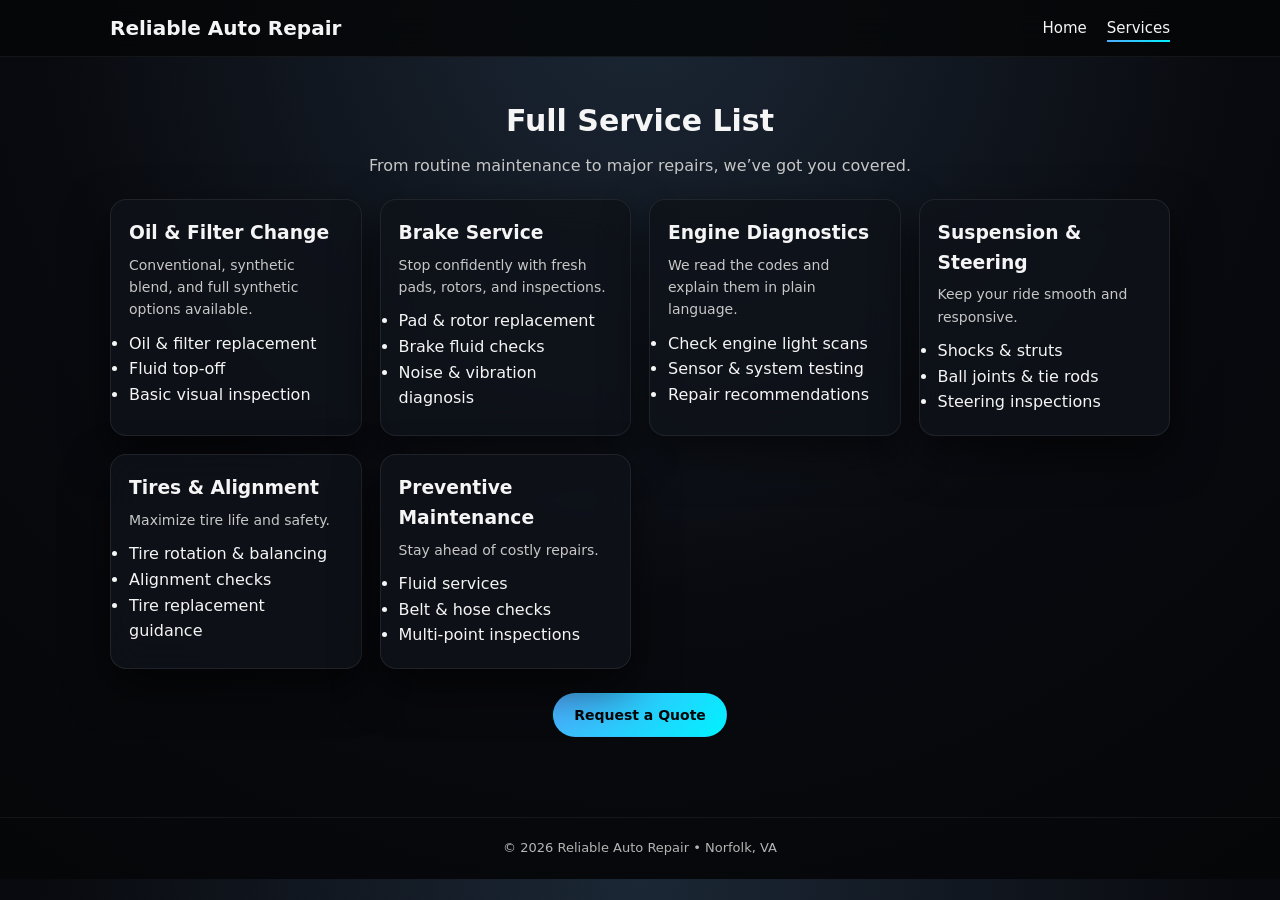
<file: services.html>
<!DOCTYPE html>
<html lang="en">
<head>
    <meta charset="UTF-8">
    <meta name="viewport" content="width=device-width, initial-scale=1.0">
    <title>Reliable Auto Repair | Services</title>
    <link rel="stylesheet" href="styles/styles.css">
</head>

<body>

    <!-- Navigation -->
    <nav class="navbar fade-in">
        <div class="nav-inner">
            <h2 class="logo">Reliable Auto Repair</h2>

            <div class="mobile-toggle">☰</div>

            <ul class="nav-links">
                <li><a href="index.html">Home</a></li>
                <li><a href="services.html" class="active">Services</a></li>
            </ul>
        </div>
    </nav>

    <header class="small-header fade-in">
        <h1>Full Service List</h1>
        <p>From routine maintenance to major repairs, we’ve got you covered.</p>
    </header>

    <section class="services-page fade-in">
        <div class="services-grid">

            <div class="service-card glass">
                <h3>Oil & Filter Change</h3>
                <p>Conventional, synthetic blend, and full synthetic options available.</p>
                <ul>
                    <li>Oil & filter replacement</li>
                    <li>Fluid top‑off</li>
                    <li>Basic visual inspection</li>
                </ul>
            </div>

            <div class="service-card glass">
                <h3>Brake Service</h3>
                <p>Stop confidently with fresh pads, rotors, and inspections.</p>
                <ul>
                    <li>Pad & rotor replacement</li>
                    <li>Brake fluid checks</li>
                    <li>Noise & vibration diagnosis</li>
                </ul>
            </div>

            <div class="service-card glass">
                <h3>Engine Diagnostics</h3>
                <p>We read the codes and explain them in plain language.</p>
                <ul>
                    <li>Check engine light scans</li>
                    <li>Sensor & system testing</li>
                    <li>Repair recommendations</li>
                </ul>
            </div>

            <div class="service-card glass">
                <h3>Suspension & Steering</h3>
                <p>Keep your ride smooth and responsive.</p>
                <ul>
                    <li>Shocks & struts</li>
                    <li>Ball joints & tie rods</li>
                    <li>Steering inspections</li>
                </ul>
            </div>

            <div class="service-card glass">
                <h3>Tires & Alignment</h3>
                <p>Maximize tire life and safety.</p>
                <ul>
                    <li>Tire rotation & balancing</li>
                    <li>Alignment checks</li>
                    <li>Tire replacement guidance</li>
                </ul>
            </div>

            <div class="service-card glass">
                <h3>Preventive Maintenance</h3>
                <p>Stay ahead of costly repairs.</p>
                <ul>
                    <li>Fluid services</li>
                    <li>Belt & hose checks</li>
                    <li>Multi‑point inspections</li>
                </ul>
            </div>

        </div>

        <div class="center-link">
            <a href="index.html#contact" class="btn primary">Request a Quote</a>
        </div>
    </section>

    <footer class="fade-in">
        <p>© <span id="year"></span> Reliable Auto Repair • Norfolk, VA</p>
    </footer>

    <script src="scripts/script.js"></script>
</body>
</html>
</file>
<file: styles/styles.css>
/* RESET */
* {
    margin: 0;
    padding: 0;
    box-sizing: border-box;
}

html, body {
    scroll-behavior: smooth;
}

body {
    font-family: system-ui, -apple-system, BlinkMacSystemFont, "Segoe UI", sans-serif;
    background: radial-gradient(circle at top, #1b2735 0, #090a0f 55%, #050608 100%);
    color: #f5f5f5;
    line-height: 1.6;
    opacity: 0;
    transition: opacity 0.5s ease;
}

body.loaded {
    opacity: 1;
}

/* GLOBAL */
section {
    padding: 60px 20px;
    max-width: 1100px;
    margin: 0 auto;
}

.section-header {
    text-align: center;
    margin-bottom: 30px;
}

.section-header h2 {
    font-size: 28px;
    margin-bottom: 8px;
}

.section-header p {
    color: #c7c7c7;
}

/* NAVBAR */
.navbar {
    position: sticky;
    top: 0;
    z-index: 1000;
    backdrop-filter: blur(14px);
    background: rgba(5, 6, 8, 0.85);
    border-bottom: 1px solid rgba(255,255,255,0.06);
}

.nav-inner {
    max-width: 1100px;
    margin: 0 auto;
    padding: 12px 20px;
    display: flex;
    align-items: center;
    justify-content: space-between;
}

.logo {
    font-size: 20px;
    font-weight: 700;
}

.nav-links {
    list-style: none;
    display: flex;
    gap: 20px;
}

.nav-links li a {
    color: #f5f5f5;
    text-decoration: none;
    font-size: 15px;
    position: relative;
    padding-bottom: 2px;
}

.nav-links li a::after {
    content: "";
    position: absolute;
    left: 0;
    bottom: -3px;
    width: 0;
    height: 2px;
    background: linear-gradient(90deg, #4facfe, #00f2fe);
    transition: width 0.25s ease;
}

.nav-links li a:hover::after,
.nav-links li a.active::after {
    width: 100%;
}

/* MOBILE MENU */
.mobile-toggle {
    display: none;
    font-size: 26px;
    cursor: pointer;
}

@media (max-width: 768px) {
    .nav-inner {
        padding: 12px 16px;
    }

    .nav-links {
        position: absolute;
        top: 56px;
        right: 0;
        width: 100%;
        flex-direction: column;
        align-items: center;
        background: rgba(5, 6, 8, 0.98);
        padding: 16px 0;
        display: none;
    }

    .nav-links.open {
        display: flex;
    }

    .mobile-toggle {
        display: block;
    }
}

/* HERO */
.hero {
    max-width: 1100px;
    margin: 40px auto 0;
    padding: 40px 20px 60px;
    display: grid;
    grid-template-columns: minmax(0, 2fr) minmax(0, 1.2fr);
    gap: 30px;
    align-items: center;
}

.hero-content h1 {
    font-size: 40px;
    margin-bottom: 10px;
}

.hero-sub {
    color: #c7c7c7;
    margin-bottom: 20px;
}

.eyebrow {
    text-transform: uppercase;
    letter-spacing: 0.12em;
    font-size: 11px;
    color: #8ab4ff;
    margin-bottom: 8px;
}

.hero-actions {
    display: flex;
    gap: 12px;
    margin-bottom: 16px;
    flex-wrap: wrap;
}

.hero-tags {
    display: flex;
    flex-wrap: wrap;
    gap: 8px;
    font-size: 12px;
    color: #c7c7c7;
}

.hero-tags span {
    background: rgba(255,255,255,0.04);
    border-radius: 999px;
    padding: 4px 10px;
}

/* BUTTONS */
.btn {
    display: inline-flex;
    align-items: center;
    justify-content: center;
    padding: 10px 20px;
    border-radius: 999px;
    font-size: 14px;
    text-decoration: none;
    cursor: pointer;
    border: 1px solid transparent;
    transition: all 0.2s ease;
}

.btn.primary {
    background: linear-gradient(135deg, #4facfe, #00f2fe);
    color: #050608;
    font-weight: 600;
}

.btn.primary:hover {
    filter: brightness(1.1);
}

.btn.ghost {
    background: transparent;
    border-color: rgba(255,255,255,0.25);
    color: #f5f5f5;
}

.btn.ghost:hover {
    background: rgba(255,255,255,0.06);
}

.btn.small {
    padding: 8px 16px;
    font-size: 13px;
}

.btn.full-width {
    width: 100%;
}

/* GLASS EFFECT */
.glass {
    background: rgba(15, 18, 25, 0.85);
    border-radius: 16px;
    border: 1px solid rgba(255,255,255,0.08);
    box-shadow: 0 18px 45px rgba(0,0,0,0.6);
    backdrop-filter: blur(18px);
}

/* HERO CARD */
.hero-card {
    padding: 20px;
}

.hero-card h3 {
    margin-bottom: 6px;
}

.hero-card p {
    color: #c7c7c7;
    margin-bottom: 10px;
}

.hero-card ul {
    list-style: none;
    margin-bottom: 14px;
}

.hero-card ul li {
    font-size: 14px;
    margin-bottom: 4px;
}

/* HIGHLIGHT STRIP */
.highlight-strip {
    text-align: center;
    padding: 16px 20px;
    background: rgba(15, 18, 25, 0.9);
    border-top: 1px solid rgba(255,255,255,0.06);
    border-bottom: 1px solid rgba(255,255,255,0.06);
    margin-top: 20px;
    font-size: 14px;
}

/* SERVICES PREVIEW */
.services-preview {
    margin-top: 30px;
}

.services-grid {
    display: grid;
    grid-template-columns: repeat(auto-fit, minmax(230px, 1fr));
    gap: 18px;
}

.service-card {
    padding: 18px 18px 20px;
}

.service-card h3 {
    margin-bottom: 6px;
}

.service-card p {
    color: #c7c7c7;
    font-size: 14px;
    margin-bottom: 10px;
}

.pill {
    display: inline-block;
    font-size: 11px;
    padding: 4px 10px;
    border-radius: 999px;
    background: rgba(79, 172, 254, 0.12);
    color: #8ab4ff;
}

.center-link {
    text-align: center;
    margin-top: 24px;
}

/* GALLERY */
.gallery-section {
    margin-top: 20px;
}

.gallery {
    display: grid;
    grid-template-columns: repeat(3, minmax(0, 1fr));
    gap: 12px;
}

.gallery img {
    width: 100%;
    border-radius: 14px;
    object-fit: cover;
    height: 180px;
}

@media (max-width: 768px) {
    .hero {
        grid-template-columns: 1fr;
        padding-top: 24px;
    }

    .gallery {
        grid-template-columns: 1fr;
    }

    .gallery img {
        height: 220px;
    }
}

/* CONTACT */
.contact-section {
    margin-top: 20px;
}

.contact-form {
    padding: 20px;
    margin-top: 10px;
}

.form-row {
    display: grid;
    grid-template-columns: repeat(2, minmax(0, 1fr));
    gap: 14px;
    margin-bottom: 14px;
}

.form-field {
    display: flex;
    flex-direction: column;
    gap: 4px;
    margin-bottom: 10px;
}

.form-field label {
    font-size: 13px;
    color: #e0e0e0;
}

.form-field input,
.form-field select,
.form-field textarea {
    background: rgba(5, 6, 8, 0.9);
    border: 1px solid rgba(255,255,255,0.12);
    border-radius: 10px;
    padding: 8px 10px;
    color: #f5f5f5;
    font-size: 14px;
    outline: none;
}

.form-field input:focus,
.form-field select:focus,
.form-field textarea:focus {
    border-color: #4facfe;
}

@media (max-width: 768px) {
    .form-row {
        grid-template-columns: 1fr;
    }
}

/* SERVICES PAGE */
.small-header {
    text-align: center;
    padding: 40px 20px 20px;
}

.small-header h1 {
    font-size: 30px;
    margin-bottom: 8px;
}

.small-header p {
    color: #c7c7c7;
}

.services-page {
    max-width: 1100px;
    margin: 0 auto 40px;
    padding: 0 20px 40px;
}

/* FOOTER */
footer {
    text-align: center;
    padding: 20px;
    font-size: 13px;
    color: #b5b5b5;
    border-top: 1px solid rgba(255,255,255,0.06);
    margin-top: 20px;
}

/* ANIMATIONS */
.fade-in {
    opacity: 0;
    transform: translateY(18px);
    transition: all 0.7s ease;
}

.fade-in.visible {
    opacity: 1;
    transform: translateY(0);
}
</file>
